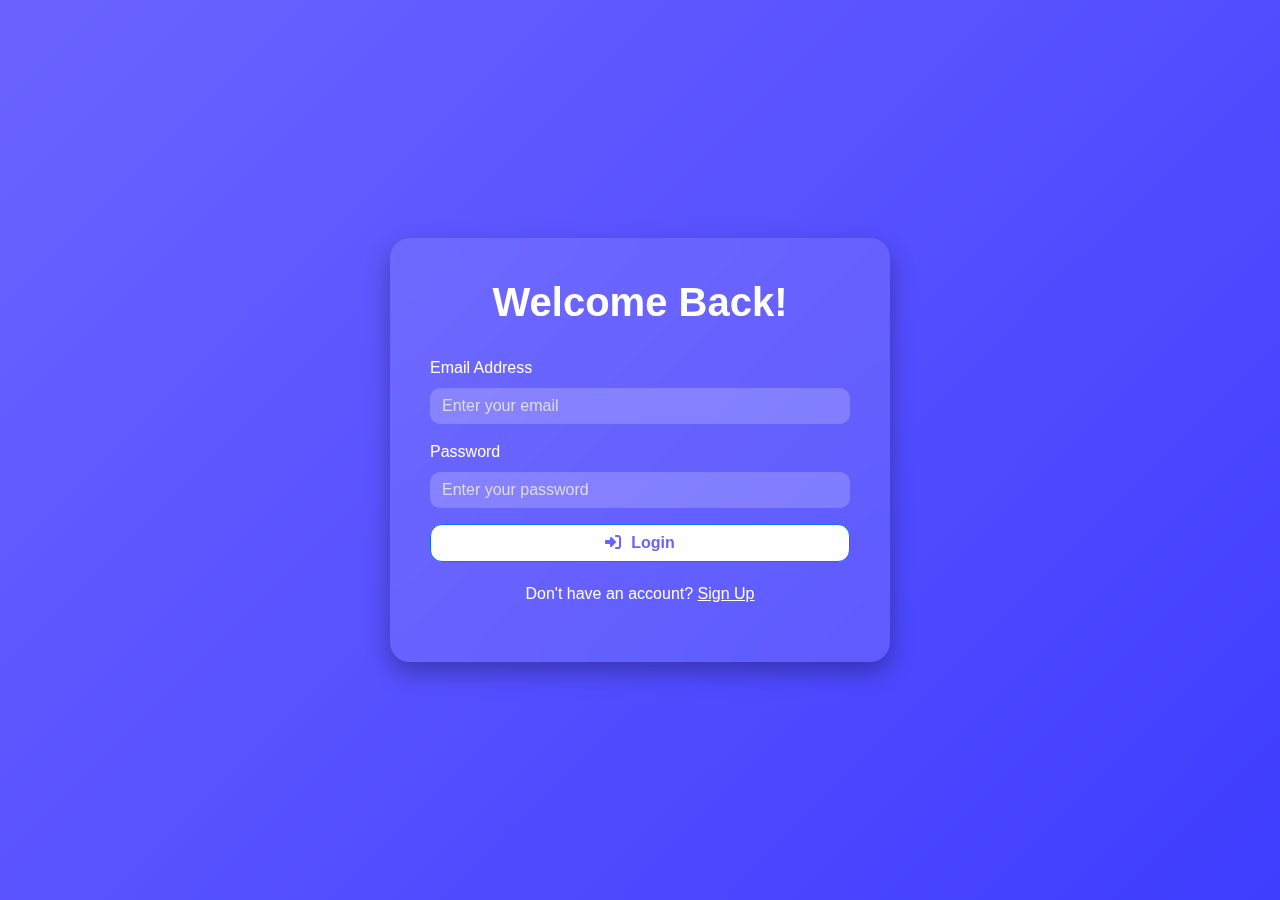
<file: login.html>
<!DOCTYPE html>
<html lang="en">

<head>
    <meta charset="UTF-8">
    <meta name="viewport" content="width=device-width, initial-scale=1.0">
    <title>Login & Signup</title>

    <!-- Bootstrap CSS -->
    <link href="https://cdn.jsdelivr.net/npm/bootstrap@5.3.0/dist/css/bootstrap.min.css" rel="stylesheet">

    <!-- Font Awesome (Icons) -->
    <link href="https://cdnjs.cloudflare.com/ajax/libs/font-awesome/6.5.1/css/all.min.css" rel="stylesheet">

    <!-- jQuery -->
    <script src="https://code.jquery.com/jquery-3.6.0.min.js"></script>

    <style>
        body {
            background: linear-gradient(135deg, #6c63ff, #3f3dff);
            font-family: 'Poppins', sans-serif;
            height: 100vh;
            display: flex;
            justify-content: center;
            align-items: center;
            color: white;
            overflow: hidden;
        }

        .auth-container {
            max-width: 500px;
            width: 100%;
            background: rgba(255, 255, 255, 0.1);
            padding: 40px;
            border-radius: 20px;
            box-shadow: 0 10px 25px rgba(0, 0, 0, 0.3);
            backdrop-filter: blur(20px);
            animation: fadeIn 0.8s ease-in-out;
        }

        @keyframes fadeIn {
            from {
                opacity: 0;
                transform: translateY(20px);
            }
            to {
                opacity: 1;
                transform: translateY(0);
            }
        }

        .form-title {
            text-align: center;
            font-size: 2.5rem;
            font-weight: bold;
            margin-bottom: 30px;
        }

        .form-control {
            background: rgba(255, 255, 255, 0.2);
            border: none;
            color: white;
            border-radius: 10px;
        }

        .form-control::placeholder {
            color: #ddd;
        }

        .form-control:focus {
            box-shadow: none;
            background: rgba(255, 255, 255, 0.3);
            color: white;
        }

        .btn-primary {
            background-color: #fff;
            color: #6c63ff;
            font-weight: bold;
            transition: transform 0.3s ease, box-shadow 0.3s ease;
            border-radius: 12px;
        }

        .btn-primary:hover {
            transform: scale(1.1);
            box-shadow: 0 8px 15px rgba(0, 0, 0, 0.3);
            background-color: #f0f0f0;
            color: #5a52e8;
        }

        .toggle-link {
            text-align: center;
            margin-top: 20px;
        }

        .toggle-link a {
            color: #fff;
            text-decoration: underline;
            transition: color 0.3s ease;
        }

        .toggle-link a:hover {
            color: #ddd;
        }

        .icon {
            margin-right: 10px;
        }
    </style>
</head>

<body>

    <div class="auth-container" id="authForm">
        <!-- Login Form -->
        <div id="loginForm">
            <h2 class="form-title">Welcome Back!</h2>
            <form id="loginFormSubmit">
                <div class="mb-3">
                    <label for="loginEmail" class="form-label">Email Address</label>
                    <input type="email" class="form-control" id="loginEmail" placeholder="Enter your email" required>
                </div>
                <div class="mb-3">
                    <label for="loginPassword" class="form-label">Password</label>
                    <input type="password" class="form-control" id="loginPassword" placeholder="Enter your password" required>
                </div>
                <button type="submit" class="btn btn-primary w-100"><i class="fas fa-sign-in-alt icon"></i>Login</button>
                <p class="toggle-link">Don't have an account? <a href="#" id="showSignup">Sign Up</a></p>
            </form>
        </div>

        <!-- Signup Form -->
        <div id="signupForm" style="display: none;">
            <h2 class="form-title">Create an Account</h2>
            <form id="signupFormSubmit">
                <div class="mb-3">
                    <label for="signupName" class="form-label">Full Name</label>
                    <input type="text" class="form-control" id="signupName" placeholder="Enter your full name" required>
                </div>
                <div class="mb-3">
                    <label for="signupEmail" class="form-label">Email Address</label>
                    <input type="email" class="form-control" id="signupEmail" placeholder="Enter your email" required>
                </div>
                <div class="mb-3">
                    <label for="signupPassword" class="form-label">Password</label>
                    <input type="password" class="form-control" id="signupPassword" placeholder="Create a password" required>
                </div>
                <button type="submit" class="btn btn-primary w-100"><i class="fas fa-user-plus icon"></i>Sign Up</button>
                <p class="toggle-link">Already have an account? <a href="#" id="showLogin">Login</a></p>
            </form>
        </div>
    </div>

    <script>
        $(document).ready(function () {
            $('#showSignup').click(function (e) {
                e.preventDefault();
                $('#loginForm').fadeOut(300, function () {
                    $('#signupForm').fadeIn(300);
                });
            });

            $('#showLogin').click(function (e) {
                e.preventDefault();
                $('#signupForm').fadeOut(300, function () {
                    $('#loginForm').fadeIn(300);
                });
            });

            $('#loginFormSubmit').submit(function (e) {
                e.preventDefault();
                alert('Login Information: \nEmail: ' + $('#loginEmail').val() + '\nPassword: ' + $('#loginPassword').val());
                this.reset();
            });

            $('#signupFormSubmit').submit(function (e) {
                e.preventDefault();
                alert('Signup Information: \nName: ' + $('#signupName').val() + '\nEmail: ' + $('#signupEmail').val() + '\nPassword: ' + $('#signupPassword').val());
                this.reset();
            });
        });
    </script>

</body>

</html>
</file>
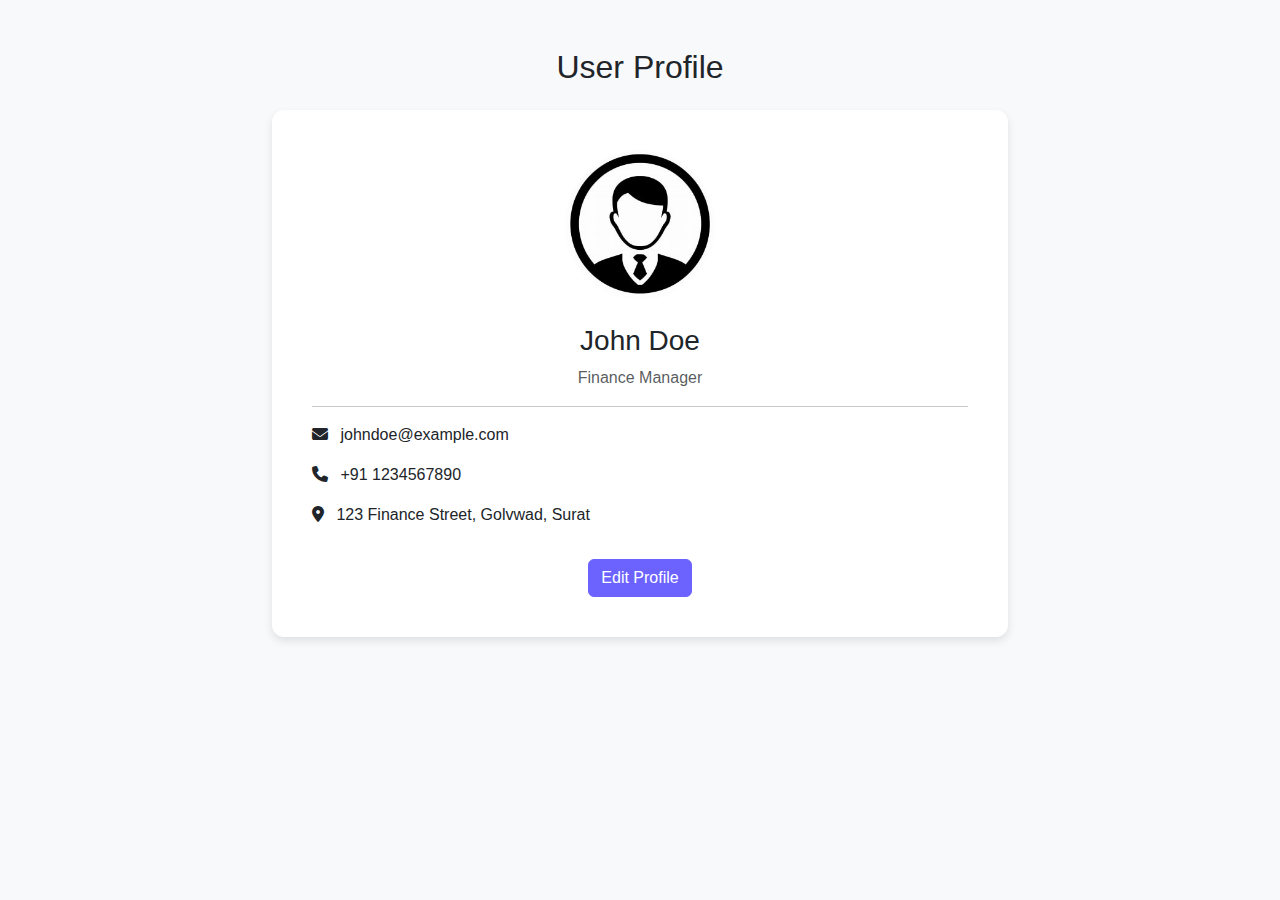
<file: profile.html>
<!DOCTYPE html>
<html lang="en">

<head>
    <meta charset="UTF-8">
    <meta name="viewport" content="width=device-width, initial-scale=1.0">
    <title>Profile - Dashboard</title>

    <!-- Bootstrap CSS -->
    <link href="https://cdn.jsdelivr.net/npm/bootstrap@5.3.0/dist/css/bootstrap.min.css" rel="stylesheet">

    <!-- Font Awesome (Icons) -->
    <link href="https://cdnjs.cloudflare.com/ajax/libs/font-awesome/6.5.1/css/all.min.css" rel="stylesheet">

    <style>
        body {
            background: #f8f9fa;
            font-family: 'Poppins', sans-serif;
        }

        .profile-card {
            border-radius: 12px;
            background: white;
            padding: 40px;
            box-shadow: 0 4px 8px rgba(0, 0, 0, 0.1);
        }

        .profile-img {
            width: 150px;
            height: 150px;
            border-radius: 50%;
            object-fit: cover;
        }

        .btn-primary {
            background-color: #6c63ff;
            border-color: #6c63ff;
        }

        .btn-primary:hover {
            background-color: #5a52e8;
        }
    </style>
</head>

<body>
    <div class="container mt-5">

        <!-- Profile Header -->
        <div class="text-center mb-4">
            <h2 class="main--title">User Profile</h2>
        </div>

        <!-- Profile Card -->
        <div class="row justify-content-center">
            <div class="col-lg-8">
                <div class="profile-card text-center">

                    <!-- Profile Image -->
                    <img src="user.jpg" alt="Profile Picture" class="profile-img mb-4">

                    <!-- User Information -->
                    <h3 id="userName">John Doe</h3>
                    <p class="text-muted" id="userRole">Finance Manager</p>

                    <hr>

                    <!-- Contact Details -->
                    <div class="text-start">
                        <p><i class="fas fa-envelope me-2"></i> <span id="userEmail">johndoe@example.com</span></p>
                        <p><i class="fas fa-phone me-2"></i> <span id="userPhone">+91 1234567890</span></p>
                        <p><i class="fas fa-map-marker-alt me-2"></i> <span id="userAddress">123 Finance Street, Golvwad, Surat</span></p>
                    </div>

                    <!-- Edit Button -->
                    <button class="btn btn-primary mt-3" data-bs-toggle="modal" data-bs-target="#editProfileModal">Edit Profile</button>
                </div>
            </div>
        </div>

    </div>

    <!-- Edit Profile Modal -->
    <div class="modal fade" id="editProfileModal" tabindex="-1" aria-labelledby="editProfileModalLabel" aria-hidden="true">
        <div class="modal-dialog">
            <div class="modal-content">
                <div class="modal-header">
                    <h5 class="modal-title" id="editProfileModalLabel">Edit Profile</h5>
                    <button type="button" class="btn-close" data-bs-dismiss="modal" aria-label="Close"></button>
                </div>
                <div class="modal-body">
                    <form id="editProfileForm">
                        <div class="mb-3">
                            <label for="editName" class="form-label">Name</label>
                            <input type="text" class="form-control" id="editName" value="John Doe">
                        </div>
                        <div class="mb-3">
                            <label for="editRole" class="form-label">Role</label>
                            <input type="text" class="form-control" id="editRole" value="Finance Manager">
                        </div>
                        <div class="mb-3">
                            <label for="editEmail" class="form-label">Email</label>
                            <input type="email" class="form-control" id="editEmail" value="johndoe@example.com">
                        </div>
                        <div class="mb-3">
                            <label for="editPhone" class="form-label">Phone</label>
                            <input type="text" class="form-control" id="editPhone" value="+91 1234567890">
                        </div>
                        <div class="mb-3">
                            <label for="editAddress" class="form-label">Address</label>
                            <input type="text" class="form-control" id="editAddress" value="123 Finance Street, Golvwad, Surat">
                        </div>
                    </form>
                </div>
                <div class="modal-footer">
                    <button type="button" class="btn btn-secondary" data-bs-dismiss="modal">Close</button>
                    <button type="button" class="btn btn-primary" id="saveChanges">Save Changes</button>
                </div>
            </div>
        </div>
    </div>

    <!-- Bootstrap JS -->
    <script src="https://cdn.jsdelivr.net/npm/bootstrap@5.3.0/dist/js/bootstrap.bundle.min.js"></script>

    <script>
        document.getElementById('saveChanges').addEventListener('click', function() {
            // Get updated values
            const newName = document.getElementById('editName').value;
            const newRole = document.getElementById('editRole').value;
            const newEmail = document.getElementById('editEmail').value;
            const newPhone = document.getElementById('editPhone').value;
            const newAddress = document.getElementById('editAddress').value;

            // Update profile details
            document.getElementById('userName').textContent = newName;
            document.getElementById('userRole').textContent = newRole;
            document.getElementById('userEmail').textContent = newEmail;
            document.getElementById('userPhone').textContent = newPhone;
            document.getElementById('userAddress').textContent = newAddress;

            // Close modal
            const modal = bootstrap.Modal.getInstance(document.getElementById('editProfileModal'));
            modal.hide();
        });
    </script>

</body>

</html>
</file>
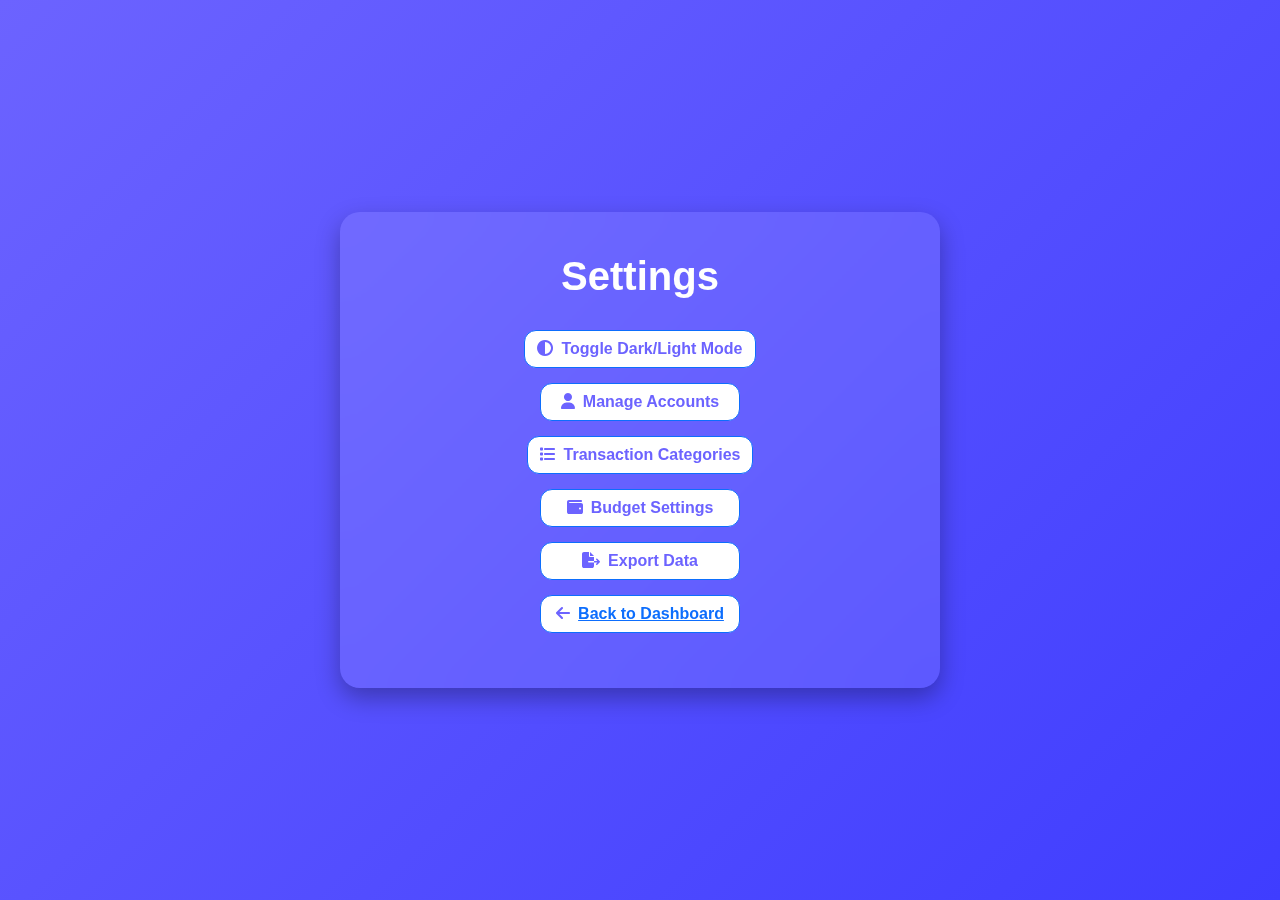
<file: settings.html>
<!DOCTYPE html>
<html lang="en">

<head>
    <meta charset="UTF-8">
    <meta name="viewport" content="width=device-width, initial-scale=1.0">
    <title>Settings Page</title>

    <!-- Bootstrap CSS -->
    <link href="https://cdn.jsdelivr.net/npm/bootstrap@5.3.0/dist/css/bootstrap.min.css" rel="stylesheet">

    <!-- Font Awesome (Icons) -->
    <link href="https://cdnjs.cloudflare.com/ajax/libs/font-awesome/6.5.1/css/all.min.css" rel="stylesheet">

    <!-- jQuery -->
    <script src="https://code.jquery.com/jquery-3.6.0.min.js"></script>

    <style>
        body {
            background: linear-gradient(135deg, #6c63ff, #3f3dff);
            font-family: 'Poppins', sans-serif;
            height: 100vh;
            display: flex;
            justify-content: center;
            align-items: center;
            color: white;
            overflow: hidden;
            transition: background 0.5s ease, color 0.5s ease;
        }

        .dark-mode {
            background: linear-gradient(135deg, #2b2b2b, #1a1a1a);
            color: #ddd;
        }

        .settings-container {
            max-width: 600px;
            width: 100%;
            background: rgba(255, 255, 255, 0.1);
            padding: 40px;
            border-radius: 20px;
            box-shadow: 0 10px 25px rgba(0, 0, 0, 0.3);
            backdrop-filter: blur(20px);
            animation: fadeIn 0.8s ease-in-out;
            text-align: center;
        }

        @keyframes fadeIn {
            from {
                opacity: 0;
                transform: translateY(20px);
            }

            to {
                opacity: 1;
                transform: translateY(0);
            }
        }

        .form-title {
            text-align: center;
            font-size: 2.5rem;
            font-weight: bold;
            margin-bottom: 30px;
        }

        .btn-primary {
            background-color: #fff;
            color: #6c63ff;
            font-weight: bold;
            transition: transform 0.3s ease, box-shadow 0.3s ease;
            border-radius: 12px;
            min-width: 200px;
            margin-bottom: 15px;
        }

        .btn-primary:hover {
            transform: scale(1.1);
            box-shadow: 0 8px 15px rgba(0, 0, 0, 0.3);
            background-color: #f0f0f0;
            color: #5a52e8;
        }

        .btn-icon {
            margin-right: 8px;
        }
    </style>
</head>

<body>
    <!-- Settings Page -->
    <div class="settings-container" id="settingsPage">
        <h2 class="form-title">Settings</h2>
        <button id="toggleTheme" class="btn btn-primary"><i class="fas fa-adjust btn-icon"></i>Toggle Dark/Light Mode</button><br>
        <button id="manageAccounts" class="btn btn-primary"><i class="fas fa-user btn-icon"></i>Manage Accounts</button><br>
        <button id="transactionCategories" class="btn btn-primary"><i class="fas fa-list btn-icon"></i>Transaction Categories</button><br>
        <button id="budgetSettings" class="btn btn-primary"><i class="fas fa-wallet btn-icon"></i>Budget Settings</button><br>
        <button id="exportData" class="btn btn-primary"><i class="fas fa-file-export btn-icon"></i>Export Data</button>
        <br>
        <button id="backToDashboard" class="btn btn-primary"><i class="fas fa-arrow-left btn-icon"></i><a href="index.htm">Back to Dashboard</a></button>
    </div>

    <!-- Modals -->
    <div class="modal fade" id="infoModal" tabindex="-1" aria-labelledby="infoModalLabel" aria-hidden="true">
        <div class="modal-dialog">
            <div class="modal-content">
                <div class="modal-header">
                    <h5 class="modal-title" id="infoModalLabel">Information</h5>
                    <button type="button" class="btn-close" data-bs-dismiss="modal" aria-label="Close"></button>
                </div>
                <div class="modal-body" id="modalBody">Loading...</div>
                <div class="modal-footer">
                    <button type="button" class="btn btn-secondary" data-bs-dismiss="modal">Close</button>
                </div>
            </div>
        </div>
    </div>

    <!-- Bootstrap JS -->
    <script src="https://cdn.jsdelivr.net/npm/bootstrap@5.3.0/dist/js/bootstrap.bundle.min.js"></script>

    <script>
        $(document).ready(function () {
            // Check for saved theme preference
            if (localStorage.getItem('theme') === 'dark') {
                $('body').addClass('dark-mode');
            }

            $('#toggleTheme').click(function () {
                $('body').toggleClass('dark-mode');
                localStorage.setItem('theme', $('body').hasClass('dark-mode') ? 'dark' : 'light');
            });

            function showModal(content) {
                $('#modalBody').text(content);
                const infoModal = new bootstrap.Modal(document.getElementById('infoModal'));
                infoModal.show();
            }

            $('#manageAccounts').click(function () {
                showModal('Manage your accounts here.');
            });

            $('#transactionCategories').click(function () {
                showModal('Customize your transaction categories.');
            });

            $('#budgetSettings').click(function () {
                showModal('Set and adjust your budget.');
            });

            $('#exportData').click(function () {
                showModal('Export your financial data.');
            });

            $('#backToDashboard').click(function () {
                window.location.href = 'index.html';
            });
        });
    </script>
</body>

</html>
</file>
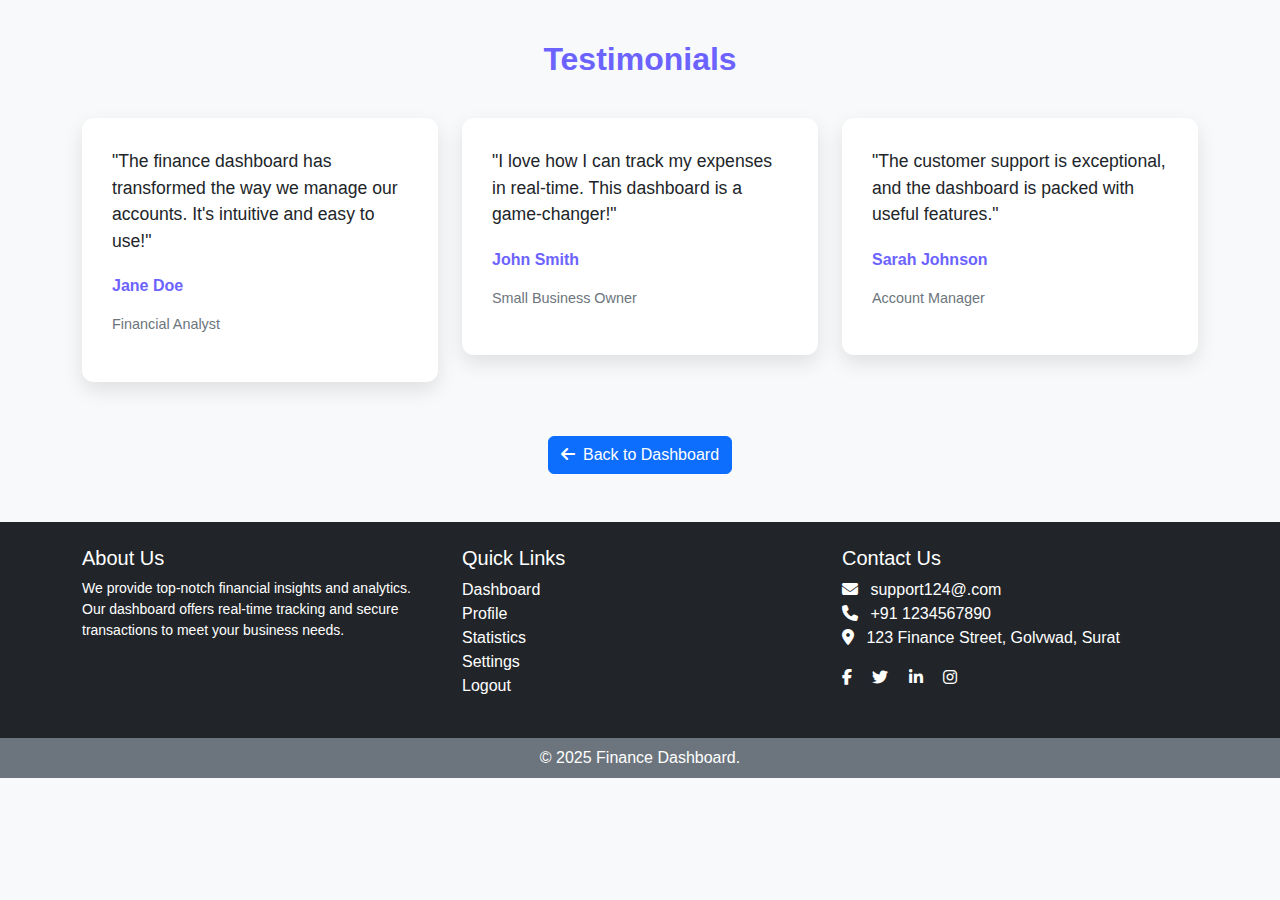
<file: testimonials.html>
<!DOCTYPE html>
<html lang="en">

<head>
    <meta charset="UTF-8">
    <meta name="viewport" content="width=device-width, initial-scale=1.0">
    <title>Testimonials</title>

    <!-- Bootstrap CSS -->
    <link href="https://cdn.jsdelivr.net/npm/bootstrap@5.3.0/dist/css/bootstrap.min.css" rel="stylesheet">

    <!-- Font Awesome (Icons) -->
    <link href="https://cdnjs.cloudflare.com/ajax/libs/font-awesome/6.5.1/css/all.min.css" rel="stylesheet">

    <style>
        body {
            background: #f8f9fa;
            font-family: 'Poppins', sans-serif;
        }

        .testimonial-card {
            background: white;
            border-radius: 12px;
            padding: 30px;
            box-shadow: 0 8px 20px rgba(0, 0, 0, 0.1);
            margin-bottom: 30px;
            transition: transform 0.3s;
        }

        .testimonial-card:hover {
            transform: translateY(-10px);
        }

        .testimonial-text {
            font-size: 1.1rem;
            margin-bottom: 20px;
        }

        .testimonial-author {
            font-weight: bold;
            color: #6c63ff;
        }

        .testimonial-role {
            font-size: 0.9rem;
            color: #6c757d;
        }

        .main--title {
            color: #6c63ff;
            font-weight: bold;
            text-align: center;
            margin: 40px 0;
        }
    </style>
</head>

<body>
    <div class="container">
        <!-- Header -->
        <div class="header--wrapper text-center my-4">
            <h2 class="main--title">Testimonials</h2>
        </div>

        <div class="row">
            <!-- Testimonial 1 -->
            <div class="col-md-4">
                <div class="testimonial-card">
                    <p class="testimonial-text">"The finance dashboard has transformed the way we manage our accounts. It's intuitive and easy to use!"</p>
                    <p class="testimonial-author">Jane Doe</p>
                    <p class="testimonial-role">Financial Analyst</p>
                </div>
            </div>

            <!-- Testimonial 2 -->
            <div class="col-md-4">
                <div class="testimonial-card">
                    <p class="testimonial-text">"I love how I can track my expenses in real-time. This dashboard is a game-changer!"</p>
                    <p class="testimonial-author">John Smith</p>
                    <p class="testimonial-role">Small Business Owner</p>
                </div>
            </div>

            <!-- Testimonial 3 -->
            <div class="col-md-4">
                <div class="testimonial-card">
                    <p class="testimonial-text">"The customer support is exceptional, and the dashboard is packed with useful features."</p>
                    <p class="testimonial-author">Sarah Johnson</p>
                    <p class="testimonial-role">Account Manager</p>
                </div>
            </div>
        </div>

        <!-- Back to Dashboard Link -->
        <div class="text-center mt-4">
            <a href="index.htm" class="btn btn-primary"><i class="fas fa-arrow-left me-2"></i>Back to Dashboard</a>
        </div>
    </div>

    <!-- Footer -->
    <footer class="bg-dark text-white mt-5">
        <div class="container py-4">
            <div class="row">

                <!-- About Section -->
                <div class="col-lg-4 col-md-6 mb-4 mb-lg-0">
                    <h5>About Us</h5>
                    <p class="small">We provide top-notch financial insights and analytics. Our dashboard offers real-time tracking and secure transactions to meet your business needs.</p>
                </div>

                <!-- Quick Links -->
                <div class="col-lg-4 col-md-6 mb-4 mb-lg-0">
                    <h5>Quick Links</h5>
                    <ul class="list-unstyled">
                        <li><a href="index.html" class="text-white text-decoration-none">Dashboard</a></li>
                        <li><a href="profile.html" class="text-white text-decoration-none">Profile</a></li>
                        <li><a href="statistics.html" class="text-white text-decoration-none">Statistics</a></li>
                        <li><a href="settings.html" class="text-white text-decoration-none">Settings</a></li>
                        <li><a href="login.html" class="text-white text-decoration-none">Logout</a></li>
                    </ul>
                </div>

                <!-- Contact Info -->
                <div class="col-lg-4 col-md-12 mb-4 mb-lg-0">
                    <h5>Contact Us</h5>
                    <ul class="list-unstyled">
                        <li><i class="fas fa-envelope me-2"></i> support124@.com</li>
                        <li><i class="fas fa-phone me-2"></i> +91 1234567890</li>
                        <li><i class="fas fa-map-marker-alt me-2"></i> 123 Finance Street, Golvwad, Surat</li>
                    </ul>

                    <!-- Social Media Links -->
                    <div class="mt-3">
                        <a href="#" class="text-white me-3"><i class="fab fa-facebook-f"></i></a>
                        <a href="#" class="text-white me-3"><i class="fab fa-twitter"></i></a>
                        <a href="#" class="text-white me-3"><i class="fab fa-linkedin-in"></i></a>
                        <a href="#" class="text-white"><i class="fab fa-instagram"></i></a>
                    </div>
                </div>

            </div>
        </div>

        <!-- Copyright -->
        <div class="bg-secondary text-center py-2">
            <p class="mb-0">© 2025 Finance Dashboard.</p>
        </div>
    </footer>
</body>

</html>
</file>
